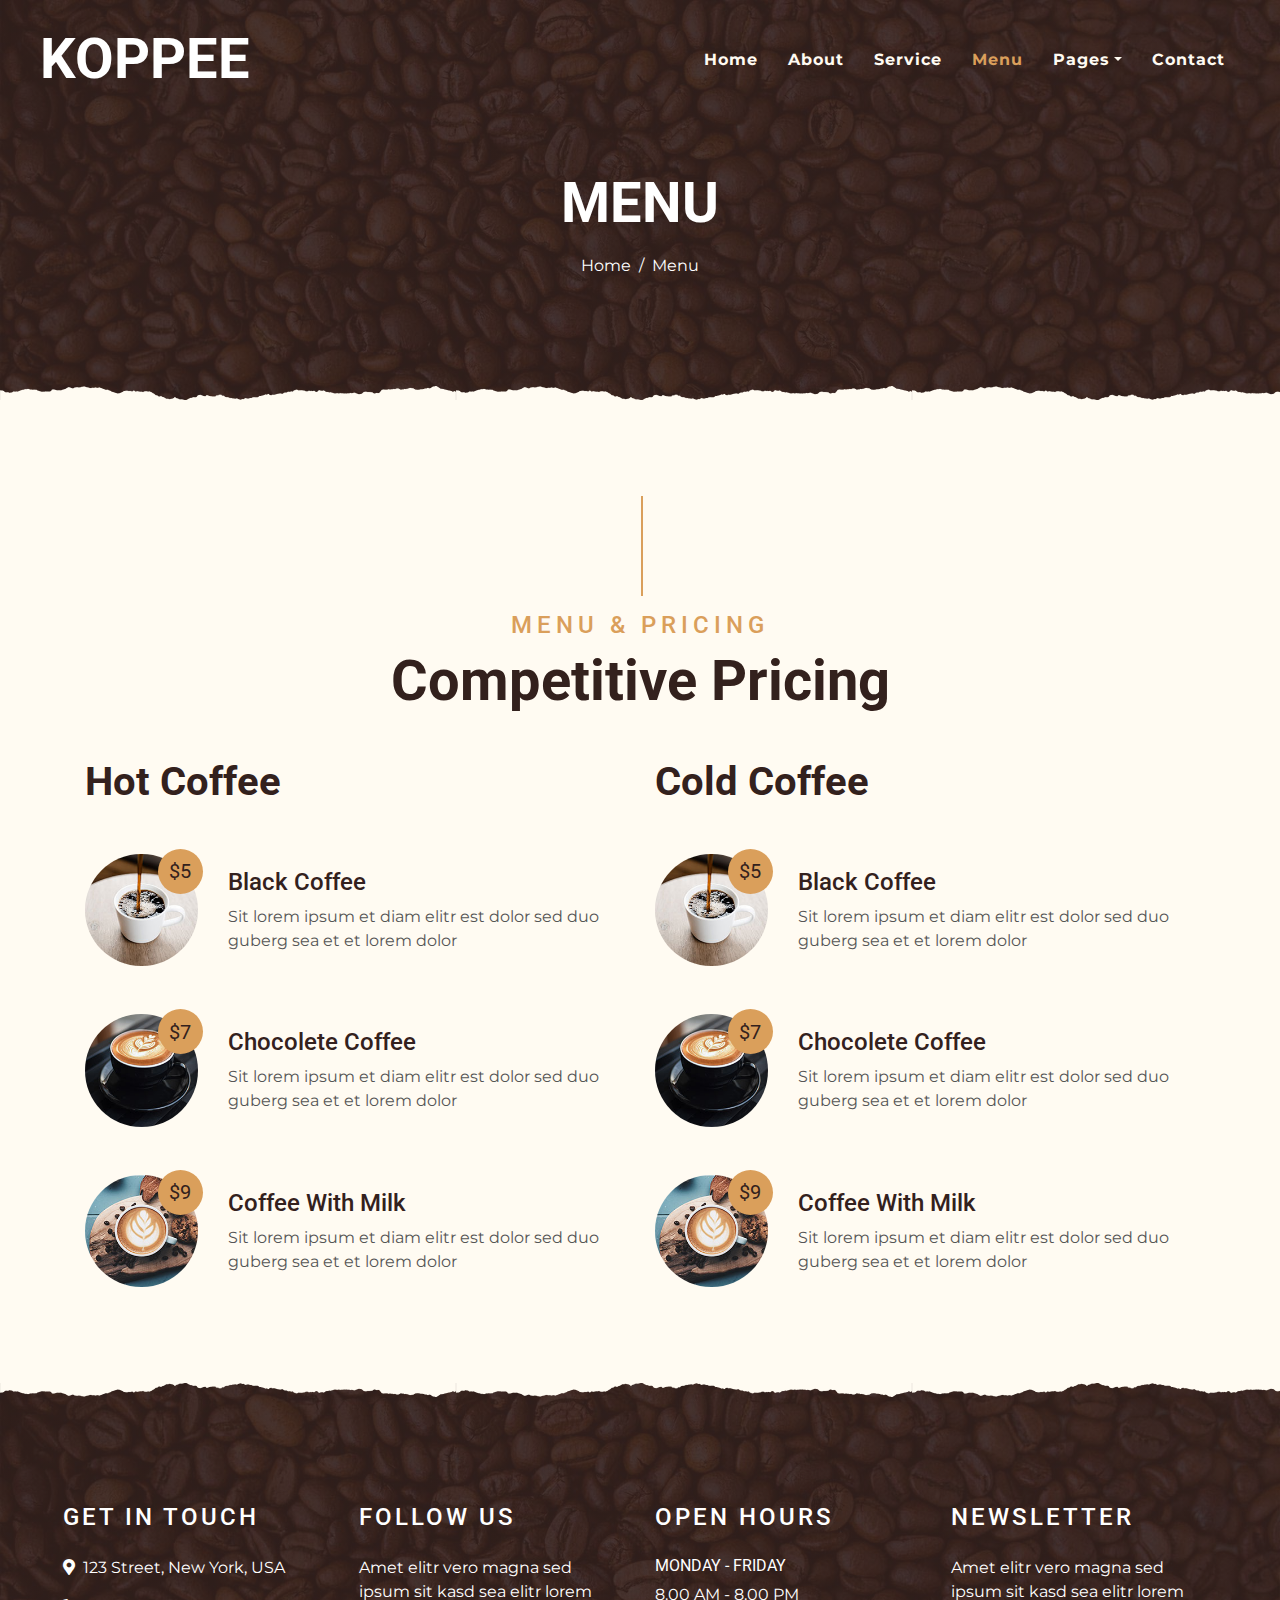
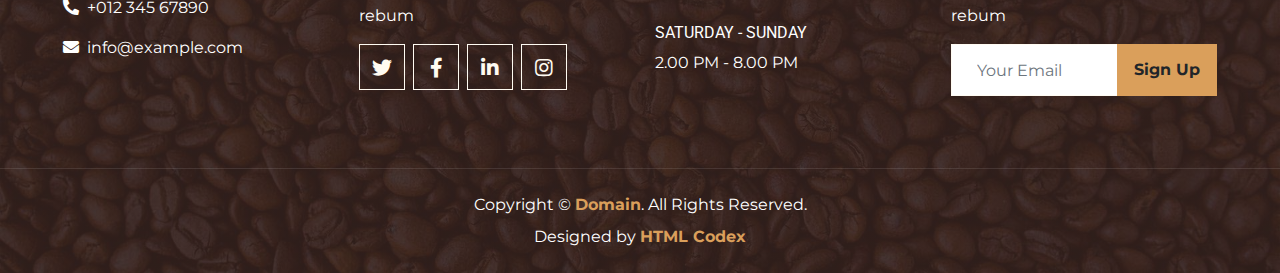
<file: menu.html>
<!DOCTYPE html>
<html lang="en">

<head>
    <meta charset="utf-8">
    <title>KOPPEE - Coffee Shop HTML Template</title>
    <meta content="width=device-width, initial-scale=1.0" name="viewport">
    <meta content="Free Website Template" name="keywords">
    <meta content="Free Website Template" name="description">

    <!-- Favicon -->
    <link href="img/favicon.ico" rel="icon">

    <!-- Google Font -->
    <link rel="preconnect" href="https://fonts.gstatic.com">
    <link href="https://fonts.googleapis.com/css2?family=Montserrat:wght@200;400&family=Roboto:wght@400;500;700&display=swap" rel="stylesheet"> 

    <!-- Font Awesome -->
    <link href="https://cdnjs.cloudflare.com/ajax/libs/font-awesome/5.10.0/css/all.min.css" rel="stylesheet">

    <!-- Libraries Stylesheet -->
    <link href="lib/owlcarousel/assets/owl.carousel.min.css" rel="stylesheet">
    <link href="lib/tempusdominus/css/tempusdominus-bootstrap-4.min.css" rel="stylesheet" />

    <!-- Customized Bootstrap Stylesheet -->
    <link href="css/style.min.css" rel="stylesheet">
</head>

<body>
    <!-- Navbar Start -->
    <div class="container-fluid p-0 nav-bar">
        <nav class="navbar navbar-expand-lg bg-none navbar-dark py-3">
            <a href="index.html" class="navbar-brand px-lg-4 m-0">
                <h1 class="m-0 display-4 text-uppercase text-white">KOPPEE</h1>
            </a>
            <button type="button" class="navbar-toggler" data-toggle="collapse" data-target="#navbarCollapse">
                <span class="navbar-toggler-icon"></span>
            </button>
            <div class="collapse navbar-collapse justify-content-between" id="navbarCollapse">
                <div class="navbar-nav ml-auto p-4">
                    <a href="index.html" class="nav-item nav-link">Home</a>
                    <a href="about.html" class="nav-item nav-link">About</a>
                    <a href="service.html" class="nav-item nav-link">Service</a>
                    <a href="menu.html" class="nav-item nav-link active">Menu</a>
                    <div class="nav-item dropdown">
                        <a href="#" class="nav-link dropdown-toggle" data-toggle="dropdown">Pages</a>
                        <div class="dropdown-menu text-capitalize">
                            <a href="reservation.html" class="dropdown-item">Reservation</a>
                            <a href="testimonial.html" class="dropdown-item">Testimonial</a>
                        </div>
                    </div>
                    <a href="contact.html" class="nav-item nav-link">Contact</a>
                </div>
            </div>
        </nav>
    </div>
    <!-- Navbar End -->


    <!-- Page Header Start -->
    <div class="container-fluid page-header mb-5 position-relative overlay-bottom">
        <div class="d-flex flex-column align-items-center justify-content-center pt-0 pt-lg-5" style="min-height: 400px">
            <h1 class="display-4 mb-3 mt-0 mt-lg-5 text-white text-uppercase">Menu</h1>
            <div class="d-inline-flex mb-lg-5">
                <p class="m-0 text-white"><a class="text-white" href="">Home</a></p>
                <p class="m-0 text-white px-2">/</p>
                <p class="m-0 text-white">Menu</p>
            </div>
        </div>
    </div>
    <!-- Page Header End -->


    <!-- Menu Start -->
    <div class="container-fluid pt-5">
        <div class="container">
            <div class="section-title">
                <h4 class="text-primary text-uppercase" style="letter-spacing: 5px;">Menu & Pricing</h4>
                <h1 class="display-4">Competitive Pricing</h1>
            </div>
            <div class="row">
                <div class="col-lg-6">
                    <h1 class="mb-5">Hot Coffee</h1>
                    <div class="row align-items-center mb-5">
                        <div class="col-4 col-sm-3">
                            <img class="w-100 rounded-circle mb-3 mb-sm-0" src="img/menu-1.jpg" alt="">
                            <h5 class="menu-price">$5</h5>
                        </div>
                        <div class="col-8 col-sm-9">
                            <h4>Black Coffee</h4>
                            <p class="m-0">Sit lorem ipsum et diam elitr est dolor sed duo guberg sea et et lorem dolor</p>
                        </div>
                    </div>
                    <div class="row align-items-center mb-5">
                        <div class="col-4 col-sm-3">
                            <img class="w-100 rounded-circle mb-3 mb-sm-0" src="img/menu-2.jpg" alt="">
                            <h5 class="menu-price">$7</h5>
                        </div>
                        <div class="col-8 col-sm-9">
                            <h4>Chocolete Coffee</h4>
                            <p class="m-0">Sit lorem ipsum et diam elitr est dolor sed duo guberg sea et et lorem dolor</p>
                        </div>
                    </div>
                    <div class="row align-items-center mb-5">
                        <div class="col-4 col-sm-3">
                            <img class="w-100 rounded-circle mb-3 mb-sm-0" src="img/menu-3.jpg" alt="">
                            <h5 class="menu-price">$9</h5>
                        </div>
                        <div class="col-8 col-sm-9">
                            <h4>Coffee With Milk</h4>
                            <p class="m-0">Sit lorem ipsum et diam elitr est dolor sed duo guberg sea et et lorem dolor</p>
                        </div>
                    </div>
                </div>
                <div class="col-lg-6">
                    <h1 class="mb-5">Cold Coffee</h1>
                    <div class="row align-items-center mb-5">
                        <div class="col-4 col-sm-3">
                            <img class="w-100 rounded-circle mb-3 mb-sm-0" src="img/menu-1.jpg" alt="">
                            <h5 class="menu-price">$5</h5>
                        </div>
                        <div class="col-8 col-sm-9">
                            <h4>Black Coffee</h4>
                            <p class="m-0">Sit lorem ipsum et diam elitr est dolor sed duo guberg sea et et lorem dolor</p>
                        </div>
                    </div>
                    <div class="row align-items-center mb-5">
                        <div class="col-4 col-sm-3">
                            <img class="w-100 rounded-circle mb-3 mb-sm-0" src="img/menu-2.jpg" alt="">
                            <h5 class="menu-price">$7</h5>
                        </div>
                        <div class="col-8 col-sm-9">
                            <h4>Chocolete Coffee</h4>
                            <p class="m-0">Sit lorem ipsum et diam elitr est dolor sed duo guberg sea et et lorem dolor</p>
                        </div>
                    </div>
                    <div class="row align-items-center mb-5">
                        <div class="col-4 col-sm-3">
                            <img class="w-100 rounded-circle mb-3 mb-sm-0" src="img/menu-3.jpg" alt="">
                            <h5 class="menu-price">$9</h5>
                        </div>
                        <div class="col-8 col-sm-9">
                            <h4>Coffee With Milk</h4>
                            <p class="m-0">Sit lorem ipsum et diam elitr est dolor sed duo guberg sea et et lorem dolor</p>
                        </div>
                    </div>
                </div>
            </div>
        </div>
    </div>
    <!-- Menu End -->


    <!-- Footer Start -->
    <div class="container-fluid footer text-white mt-5 pt-5 px-0 position-relative overlay-top">
        <div class="row mx-0 pt-5 px-sm-3 px-lg-5 mt-4">
            <div class="col-lg-3 col-md-6 mb-5">
                <h4 class="text-white text-uppercase mb-4" style="letter-spacing: 3px;">Get In Touch</h4>
                <p><i class="fa fa-map-marker-alt mr-2"></i>123 Street, New York, USA</p>
                <p><i class="fa fa-phone-alt mr-2"></i>+012 345 67890</p>
                <p class="m-0"><i class="fa fa-envelope mr-2"></i>info@example.com</p>
            </div>
            <div class="col-lg-3 col-md-6 mb-5">
                <h4 class="text-white text-uppercase mb-4" style="letter-spacing: 3px;">Follow Us</h4>
                <p>Amet elitr vero magna sed ipsum sit kasd sea elitr lorem rebum</p>
                <div class="d-flex justify-content-start">
                    <a class="btn btn-lg btn-outline-light btn-lg-square mr-2" href="#"><i class="fab fa-twitter"></i></a>
                    <a class="btn btn-lg btn-outline-light btn-lg-square mr-2" href="#"><i class="fab fa-facebook-f"></i></a>
                    <a class="btn btn-lg btn-outline-light btn-lg-square mr-2" href="#"><i class="fab fa-linkedin-in"></i></a>
                    <a class="btn btn-lg btn-outline-light btn-lg-square" href="#"><i class="fab fa-instagram"></i></a>
                </div>
            </div>
            <div class="col-lg-3 col-md-6 mb-5">
                <h4 class="text-white text-uppercase mb-4" style="letter-spacing: 3px;">Open Hours</h4>
                <div>
                    <h6 class="text-white text-uppercase">Monday - Friday</h6>
                    <p>8.00 AM - 8.00 PM</p>
                    <h6 class="text-white text-uppercase">Saturday - Sunday</h6>
                    <p>2.00 PM - 8.00 PM</p>
                </div>
            </div>
            <div class="col-lg-3 col-md-6 mb-5">
                <h4 class="text-white text-uppercase mb-4" style="letter-spacing: 3px;">Newsletter</h4>
                <p>Amet elitr vero magna sed ipsum sit kasd sea elitr lorem rebum</p>
                <div class="w-100">
                    <div class="input-group">
                        <input type="text" class="form-control border-light" style="padding: 25px;" placeholder="Your Email">
                        <div class="input-group-append">
                            <button class="btn btn-primary font-weight-bold px-3">Sign Up</button>
                        </div>
                    </div>
                </div>
            </div>
        </div>
        <div class="container-fluid text-center text-white border-top mt-4 py-4 px-sm-3 px-md-5" style="border-color: rgba(256, 256, 256, .1) !important;">
            <p class="mb-2 text-white">Copyright &copy; <a class="font-weight-bold" href="#">Domain</a>. All Rights Reserved.</a></p>
            <p class="m-0 text-white">Designed by <a class="font-weight-bold" href="https://htmlcodex.com">HTML Codex</a></p>
        </div>
    </div>
    <!-- Footer End -->


    <!-- Back to Top -->
    <a href="#" class="btn btn-lg btn-primary btn-lg-square back-to-top"><i class="fa fa-angle-double-up"></i></a>


    <!-- JavaScript Libraries -->
    <script src="https://code.jquery.com/jquery-3.4.1.min.js"></script>
    <script src="https://stackpath.bootstrapcdn.com/bootstrap/4.4.1/js/bootstrap.bundle.min.js"></script>
    <script src="lib/easing/easing.min.js"></script>
    <script src="lib/waypoints/waypoints.min.js"></script>
    <script src="lib/owlcarousel/owl.carousel.min.js"></script>
    <script src="lib/tempusdominus/js/moment.min.js"></script>
    <script src="lib/tempusdominus/js/moment-timezone.min.js"></script>
    <script src="lib/tempusdominus/js/tempusdominus-bootstrap-4.min.js"></script>

    <!-- Contact Javascript File -->
    <script src="mail/jqBootstrapValidation.min.js"></script>
    <script src="mail/contact.js"></script>

    <!-- Template Javascript -->
    <script src="js/main.js"></script>
</body>

</html>
</file>
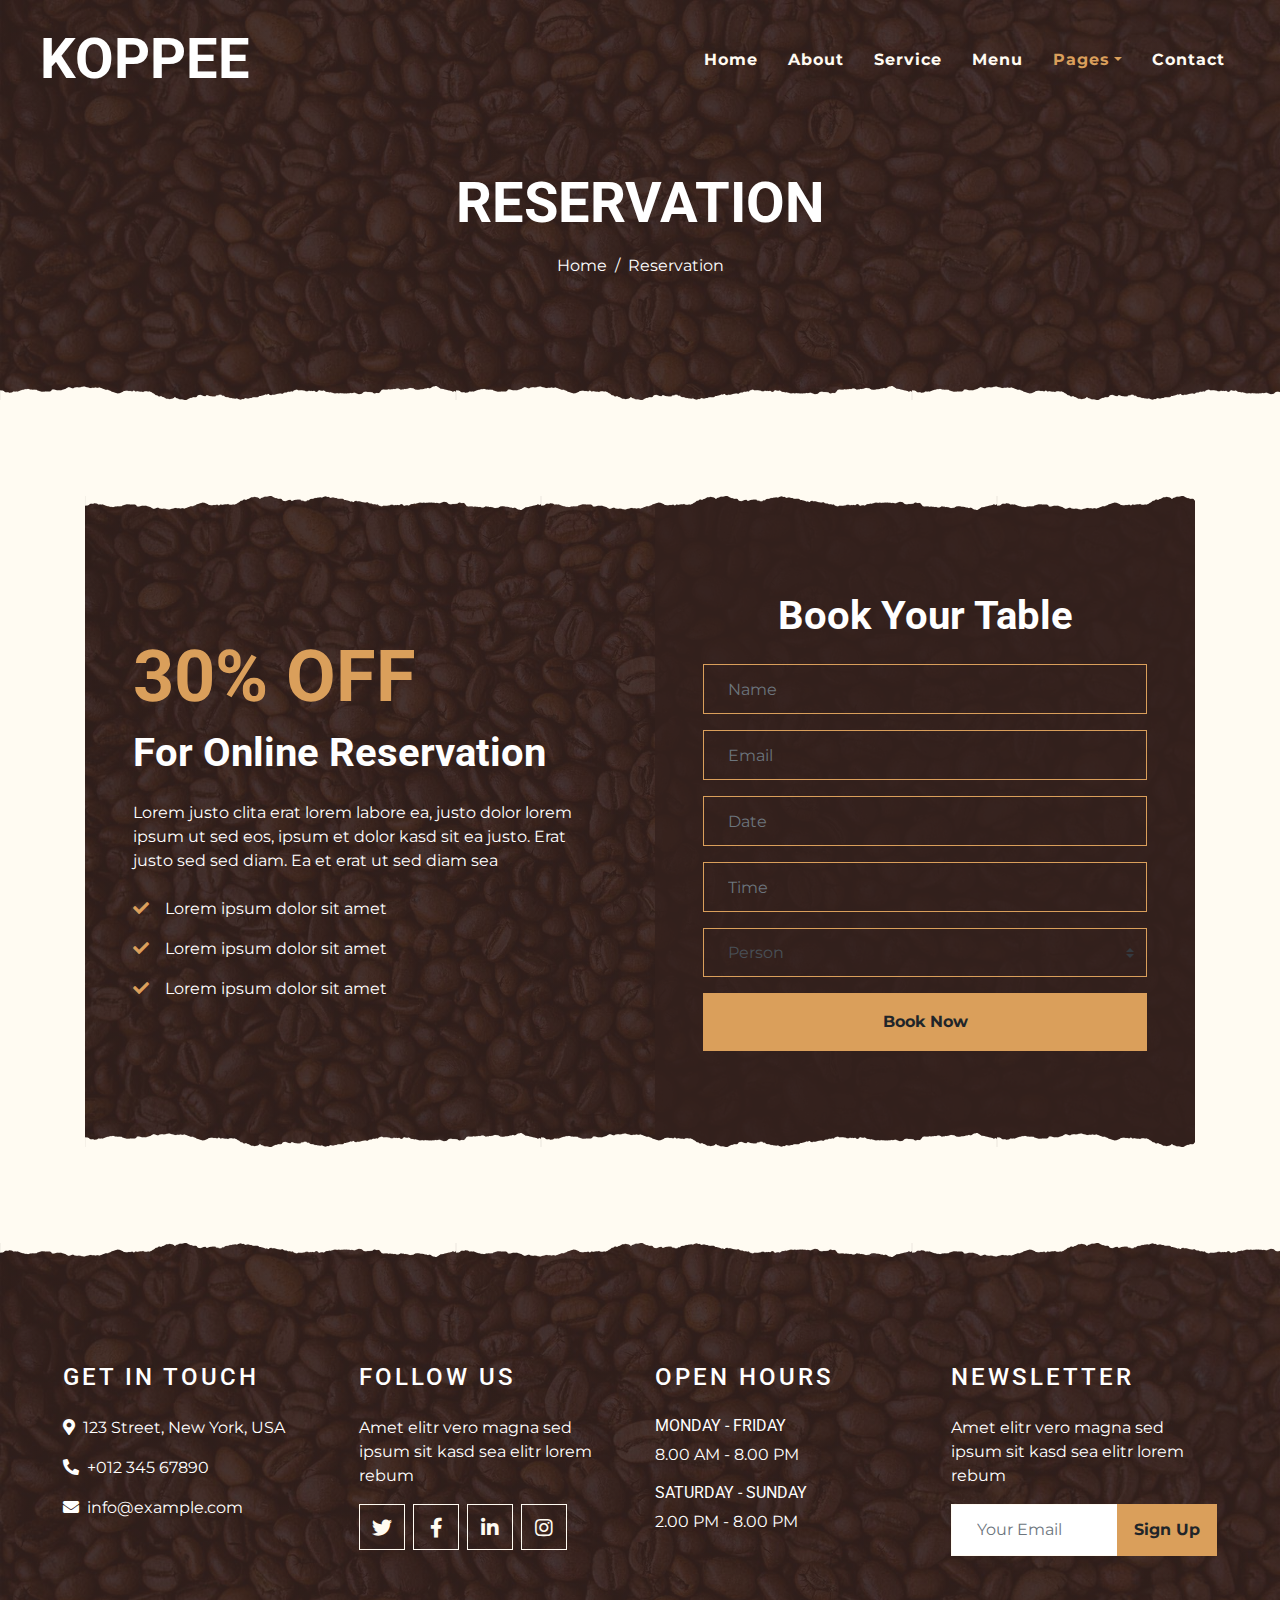
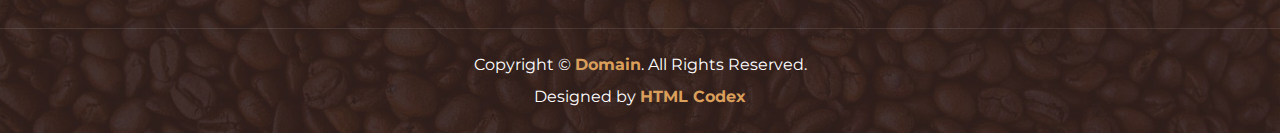
<file: reservation.html>
<!DOCTYPE html>
<html lang="en">

<head>
    <meta charset="utf-8">
    <title>KOPPEE - Coffee Shop HTML Template</title>
    <meta content="width=device-width, initial-scale=1.0" name="viewport">
    <meta content="Free Website Template" name="keywords">
    <meta content="Free Website Template" name="description">

    <!-- Favicon -->
    <link href="img/favicon.ico" rel="icon">

    <!-- Google Font -->
    <link rel="preconnect" href="https://fonts.gstatic.com">
    <link href="https://fonts.googleapis.com/css2?family=Montserrat:wght@200;400&family=Roboto:wght@400;500;700&display=swap" rel="stylesheet"> 

    <!-- Font Awesome -->
    <link href="https://cdnjs.cloudflare.com/ajax/libs/font-awesome/5.10.0/css/all.min.css" rel="stylesheet">

    <!-- Libraries Stylesheet -->
    <link href="lib/owlcarousel/assets/owl.carousel.min.css" rel="stylesheet">
    <link href="lib/tempusdominus/css/tempusdominus-bootstrap-4.min.css" rel="stylesheet" />

    <!-- Customized Bootstrap Stylesheet -->
    <link href="css/style.min.css" rel="stylesheet">
</head>

<body>
    <!-- Navbar Start -->
    <div class="container-fluid p-0 nav-bar">
        <nav class="navbar navbar-expand-lg bg-none navbar-dark py-3">
            <a href="index.html" class="navbar-brand px-lg-4 m-0">
                <h1 class="m-0 display-4 text-uppercase text-white">KOPPEE</h1>
            </a>
            <button type="button" class="navbar-toggler" data-toggle="collapse" data-target="#navbarCollapse">
                <span class="navbar-toggler-icon"></span>
            </button>
            <div class="collapse navbar-collapse justify-content-between" id="navbarCollapse">
                <div class="navbar-nav ml-auto p-4">
                    <a href="index.html" class="nav-item nav-link">Home</a>
                    <a href="about.html" class="nav-item nav-link">About</a>
                    <a href="service.html" class="nav-item nav-link">Service</a>
                    <a href="menu.html" class="nav-item nav-link">Menu</a>
                    <div class="nav-item dropdown">
                        <a href="#" class="nav-link dropdown-toggle active" data-toggle="dropdown">Pages</a>
                        <div class="dropdown-menu text-capitalize">
                            <a href="reservation.html" class="dropdown-item active">Reservation</a>
                            <a href="testimonial.html" class="dropdown-item">Testimonial</a>
                        </div>
                    </div>
                    <a href="contact.html" class="nav-item nav-link">Contact</a>
                </div>
            </div>
        </nav>
    </div>
    <!-- Navbar End -->


    <!-- Page Header Start -->
    <div class="container-fluid page-header mb-5 position-relative overlay-bottom">
        <div class="d-flex flex-column align-items-center justify-content-center pt-0 pt-lg-5" style="min-height: 400px">
            <h1 class="display-4 mb-3 mt-0 mt-lg-5 text-white text-uppercase">Reservation</h1>
            <div class="d-inline-flex mb-lg-5">
                <p class="m-0 text-white"><a class="text-white" href="">Home</a></p>
                <p class="m-0 text-white px-2">/</p>
                <p class="m-0 text-white">Reservation</p>
            </div>
        </div>
    </div>
    <!-- Page Header End -->


    <!-- Reservation Start -->
    <div class="container-fluid py-5">
        <div class="container">
            <div class="reservation position-relative overlay-top overlay-bottom">
                <div class="row align-items-center">
                    <div class="col-lg-6 my-5 my-lg-0">
                        <div class="p-5">
                            <div class="mb-4">
                                <h1 class="display-3 text-primary">30% OFF</h1>
                                <h1 class="text-white">For Online Reservation</h1>
                            </div>
                            <p class="text-white">Lorem justo clita erat lorem labore ea, justo dolor lorem ipsum ut sed eos,
                                ipsum et dolor kasd sit ea justo. Erat justo sed sed diam. Ea et erat ut sed diam sea</p>
                            <ul class="list-inline text-white m-0">
                                <li class="py-2"><i class="fa fa-check text-primary mr-3"></i>Lorem ipsum dolor sit amet</li>
                                <li class="py-2"><i class="fa fa-check text-primary mr-3"></i>Lorem ipsum dolor sit amet</li>
                                <li class="py-2"><i class="fa fa-check text-primary mr-3"></i>Lorem ipsum dolor sit amet</li>
                            </ul>
                        </div>
                    </div>
                    <div class="col-lg-6">
                        <div class="text-center p-5" style="background: rgba(51, 33, 29, .8);">
                            <h1 class="text-white mb-4 mt-5">Book Your Table</h1>
                            <form class="mb-5">
                                <div class="form-group">
                                    <input type="text" class="form-control bg-transparent border-primary p-4" placeholder="Name"
                                        required="required" />
                                </div>
                                <div class="form-group">
                                    <input type="email" class="form-control bg-transparent border-primary p-4" placeholder="Email"
                                        required="required" />
                                </div>
                                <div class="form-group">
                                    <div class="date" id="date" data-target-input="nearest">
                                        <input type="text" class="form-control bg-transparent border-primary p-4 datetimepicker-input" placeholder="Date" data-target="#date" data-toggle="datetimepicker"/>
                                    </div>
                                </div>
                                <div class="form-group">
                                    <div class="time" id="time" data-target-input="nearest">
                                        <input type="text" class="form-control bg-transparent border-primary p-4 datetimepicker-input" placeholder="Time" data-target="#time" data-toggle="datetimepicker"/>
                                    </div>
                                </div>
                                <div class="form-group">
                                    <select class="custom-select bg-transparent border-primary px-4" style="height: 49px;">
                                        <option selected>Person</option>
                                        <option value="1">Person 1</option>
                                        <option value="2">Person 2</option>
                                        <option value="3">Person 3</option>
                                        <option value="3">Person 4</option>
                                    </select>
                                </div>
                                
                                <div>
                                    <button class="btn btn-primary btn-block font-weight-bold py-3" type="submit">Book Now</button>
                                </div>
                            </form>
                        </div>
                    </div>
                </div>
            </div>
        </div>
    </div>
    <!-- Reservation End -->


    <!-- Footer Start -->
    <div class="container-fluid footer text-white mt-5 pt-5 px-0 position-relative overlay-top">
        <div class="row mx-0 pt-5 px-sm-3 px-lg-5 mt-4">
            <div class="col-lg-3 col-md-6 mb-5">
                <h4 class="text-white text-uppercase mb-4" style="letter-spacing: 3px;">Get In Touch</h4>
                <p><i class="fa fa-map-marker-alt mr-2"></i>123 Street, New York, USA</p>
                <p><i class="fa fa-phone-alt mr-2"></i>+012 345 67890</p>
                <p class="m-0"><i class="fa fa-envelope mr-2"></i>info@example.com</p>
            </div>
            <div class="col-lg-3 col-md-6 mb-5">
                <h4 class="text-white text-uppercase mb-4" style="letter-spacing: 3px;">Follow Us</h4>
                <p>Amet elitr vero magna sed ipsum sit kasd sea elitr lorem rebum</p>
                <div class="d-flex justify-content-start">
                    <a class="btn btn-lg btn-outline-light btn-lg-square mr-2" href="#"><i class="fab fa-twitter"></i></a>
                    <a class="btn btn-lg btn-outline-light btn-lg-square mr-2" href="#"><i class="fab fa-facebook-f"></i></a>
                    <a class="btn btn-lg btn-outline-light btn-lg-square mr-2" href="#"><i class="fab fa-linkedin-in"></i></a>
                    <a class="btn btn-lg btn-outline-light btn-lg-square" href="#"><i class="fab fa-instagram"></i></a>
                </div>
            </div>
            <div class="col-lg-3 col-md-6 mb-5">
                <h4 class="text-white text-uppercase mb-4" style="letter-spacing: 3px;">Open Hours</h4>
                <div>
                    <h6 class="text-white text-uppercase">Monday - Friday</h6>
                    <p>8.00 AM - 8.00 PM</p>
                    <h6 class="text-white text-uppercase">Saturday - Sunday</h6>
                    <p>2.00 PM - 8.00 PM</p>
                </div>
            </div>
            <div class="col-lg-3 col-md-6 mb-5">
                <h4 class="text-white text-uppercase mb-4" style="letter-spacing: 3px;">Newsletter</h4>
                <p>Amet elitr vero magna sed ipsum sit kasd sea elitr lorem rebum</p>
                <div class="w-100">
                    <div class="input-group">
                        <input type="text" class="form-control border-light" style="padding: 25px;" placeholder="Your Email">
                        <div class="input-group-append">
                            <button class="btn btn-primary font-weight-bold px-3">Sign Up</button>
                        </div>
                    </div>
                </div>
            </div>
        </div>
        <div class="container-fluid text-center text-white border-top mt-4 py-4 px-sm-3 px-md-5" style="border-color: rgba(256, 256, 256, .1) !important;">
            <p class="mb-2 text-white">Copyright &copy; <a class="font-weight-bold" href="#">Domain</a>. All Rights Reserved.</a></p>
            <p class="m-0 text-white">Designed by <a class="font-weight-bold" href="https://htmlcodex.com">HTML Codex</a></p>
        </div>
    </div>
    <!-- Footer End -->


    <!-- Back to Top -->
    <a href="#" class="btn btn-lg btn-primary btn-lg-square back-to-top"><i class="fa fa-angle-double-up"></i></a>


    <!-- JavaScript Libraries -->
    <script src="https://code.jquery.com/jquery-3.4.1.min.js"></script>
    <script src="https://stackpath.bootstrapcdn.com/bootstrap/4.4.1/js/bootstrap.bundle.min.js"></script>
    <script src="lib/easing/easing.min.js"></script>
    <script src="lib/waypoints/waypoints.min.js"></script>
    <script src="lib/owlcarousel/owl.carousel.min.js"></script>
    <script src="lib/tempusdominus/js/moment.min.js"></script>
    <script src="lib/tempusdominus/js/moment-timezone.min.js"></script>
    <script src="lib/tempusdominus/js/tempusdominus-bootstrap-4.min.js"></script>

    <!-- Contact Javascript File -->
    <script src="mail/jqBootstrapValidation.min.js"></script>
    <script src="mail/contact.js"></script>

    <!-- Template Javascript -->
    <script src="js/main.js"></script>
</body>

</html>
</file>
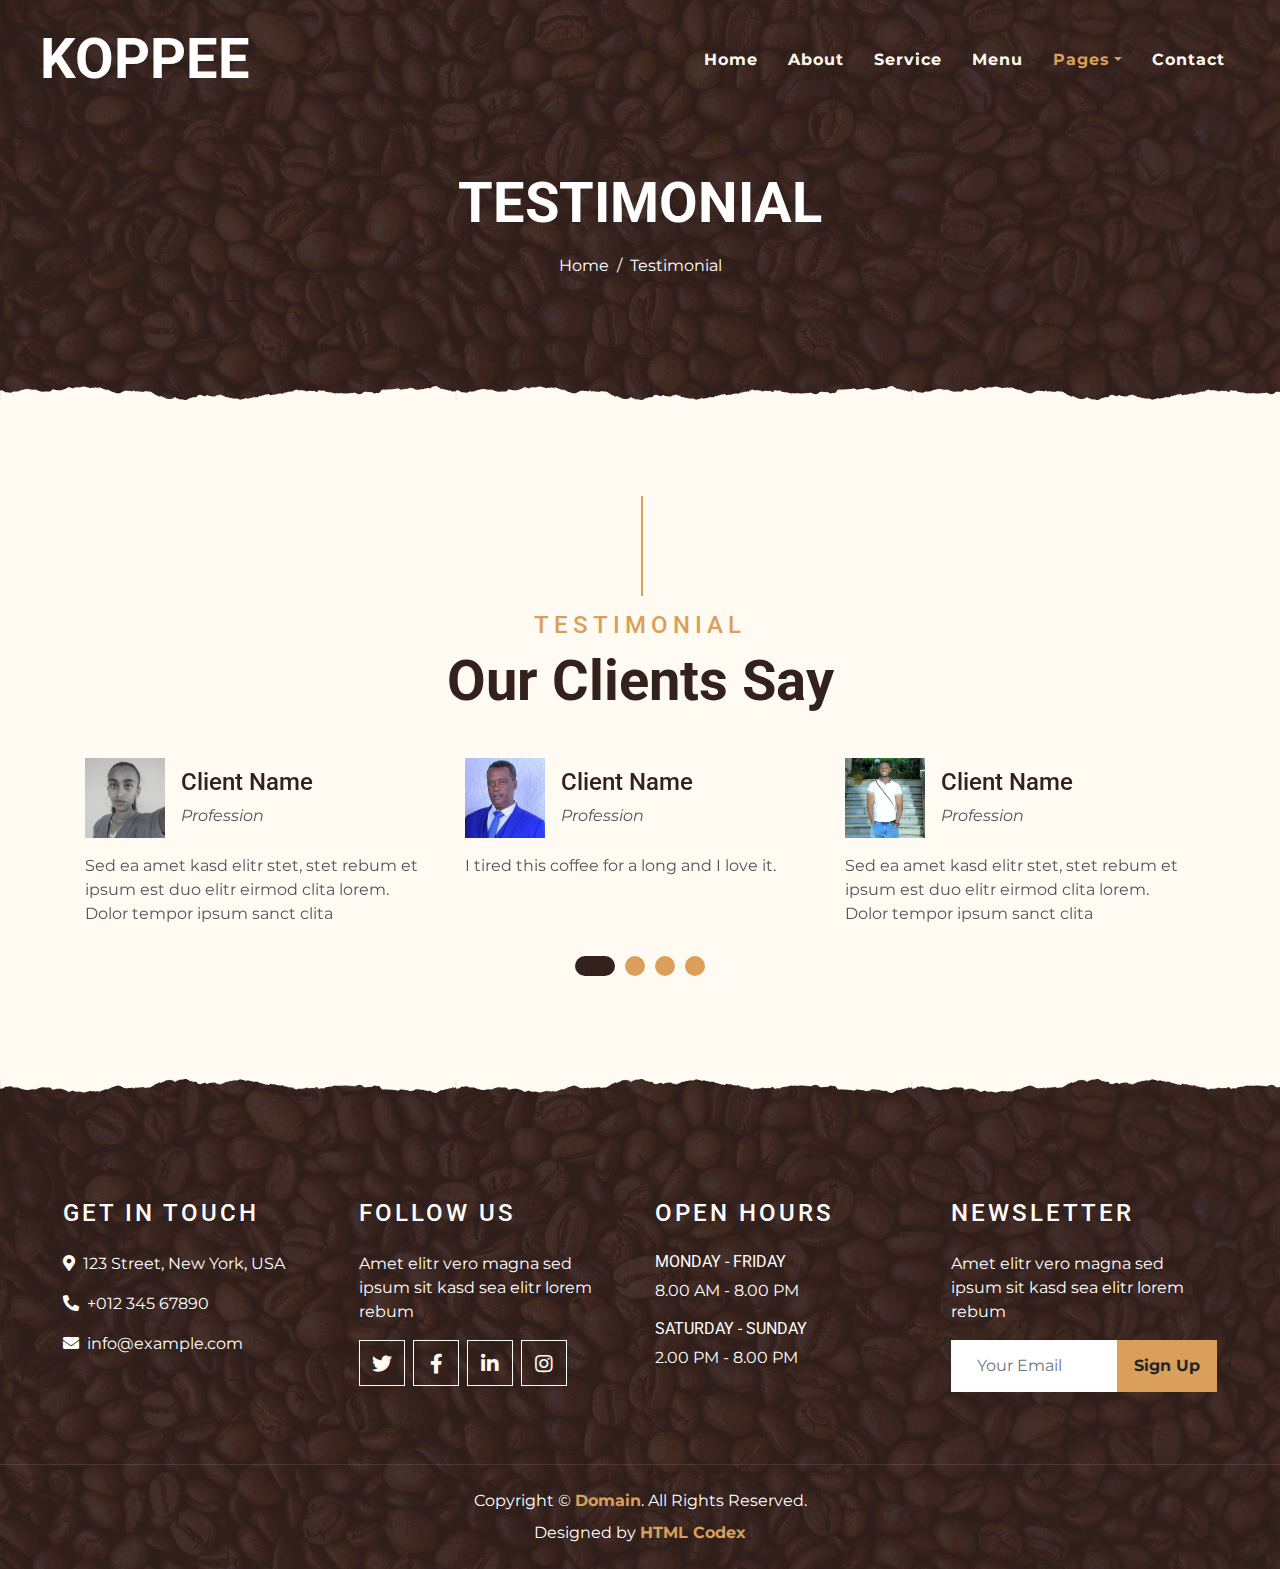
<file: testimonial.html>
<!DOCTYPE html>
<html lang="en">

<head>
    <meta charset="utf-8">
    <title>KOPPEE - Coffee Shop HTML Template</title>
    <meta content="width=device-width, initial-scale=1.0" name="viewport">
    <meta content="Free Website Template" name="keywords">
    <meta content="Free Website Template" name="description">

    <!-- Favicon -->
    <link href="img/favicon.ico" rel="icon">

    <!-- Google Font -->
    <link rel="preconnect" href="https://fonts.gstatic.com">
    <link href="https://fonts.googleapis.com/css2?family=Montserrat:wght@200;400&family=Roboto:wght@400;500;700&display=swap" rel="stylesheet"> 

    <!-- Font Awesome -->
    <link href="https://cdnjs.cloudflare.com/ajax/libs/font-awesome/5.10.0/css/all.min.css" rel="stylesheet">

    <!-- Libraries Stylesheet -->
    <link href="lib/owlcarousel/assets/owl.carousel.min.css" rel="stylesheet">
    <link href="lib/tempusdominus/css/tempusdominus-bootstrap-4.min.css" rel="stylesheet" />

    <!-- Customized Bootstrap Stylesheet -->
    <link href="css/style.min.css" rel="stylesheet">
</head>

<body>
    <!-- Navbar Start -->
    <div class="container-fluid p-0 nav-bar">
        <nav class="navbar navbar-expand-lg bg-none navbar-dark py-3">
            <a href="index.html" class="navbar-brand px-lg-4 m-0">
                <h1 class="m-0 display-4 text-uppercase text-white">KOPPEE</h1>
            </a>
            <button type="button" class="navbar-toggler" data-toggle="collapse" data-target="#navbarCollapse">
                <span class="navbar-toggler-icon"></span>
            </button>
            <div class="collapse navbar-collapse justify-content-between" id="navbarCollapse">
                <div class="navbar-nav ml-auto p-4">
                    <a href="index.html" class="nav-item nav-link">Home</a>
                    <a href="about.html" class="nav-item nav-link">About</a>
                    <a href="service.html" class="nav-item nav-link">Service</a>
                    <a href="menu.html" class="nav-item nav-link">Menu</a>
                    <div class="nav-item dropdown">
                        <a href="#" class="nav-link dropdown-toggle active" data-toggle="dropdown">Pages</a>
                        <div class="dropdown-menu text-capitalize">
                            <a href="reservation.html" class="dropdown-item">Reservation</a>
                            <a href="testimonial.html" class="dropdown-item active">Testimonial</a>
                        </div>
                    </div>
                    <a href="contact.html" class="nav-item nav-link">Contact</a>
                </div>
            </div>
        </nav>
    </div>
    <!-- Navbar End -->


    <!-- Page Header Start -->
    <div class="container-fluid page-header mb-5 position-relative overlay-bottom">
        <div class="d-flex flex-column align-items-center justify-content-center pt-0 pt-lg-5" style="min-height: 400px">
            <h1 class="display-4 mb-3 mt-0 mt-lg-5 text-white text-uppercase">Testimonial</h1>
            <div class="d-inline-flex mb-lg-5">
                <p class="m-0 text-white"><a class="text-white" href="">Home</a></p>
                <p class="m-0 text-white px-2">/</p>
                <p class="m-0 text-white">Testimonial</p>
            </div>
        </div>
    </div>
    <!-- Page Header End -->


    <!-- Testimonial Start -->
    <div class="container-fluid py-5">
        <div class="container">
            <div class="section-title">
                <h4 class="text-primary text-uppercase" style="letter-spacing: 5px;">Testimonial</h4>
                <h1 class="display-4">Our Clients Say</h1>
            </div>
            <div class="owl-carousel testimonial-carousel">
                <div class="testimonial-item">
                    <div class="d-flex align-items-center mb-3">
                        <img class="img-fluid" src="img/testimonial-1.jpg" alt="">
                        <div class="ml-3">
                            <h4>Client Name</h4>
                            <i>Profession</i>
                        </div>
                    </div>
                    <p class="m-0"> I tired this coffee for a long and I love it.       </div>
                <div class="testimonial-item">
                    <div class="d-flex align-items-center mb-3">
                        <img class="img-fluid" src="img/testimonial-2.jpg" alt="">
                        <div class="ml-3">
                            <h4>Client Name</h4>
                            <i>Profession</i>
                        </div>
                    </div>
                    <p class="m-0">Sed ea amet kasd elitr stet, stet rebum et ipsum est duo elitr eirmod clita lorem. Dolor tempor ipsum sanct clita</p>
                </div>
                <div class="testimonial-item">
                    <div class="d-flex align-items-center mb-3">
                        <img class="img-fluid" src="img/testimonial-3.jpg" alt="">
                        <div class="ml-3">
                            <h4>Client Name</h4>
                            <i>Profession</i>
                        </div>
                    </div>
                    <p class="m-0">Sed ea amet kasd elitr stet, stet rebum et ipsum est duo elitr eirmod clita lorem. Dolor tempor ipsum sanct clita</p>
                </div>
                <div class="testimonial-item">
                    <div class="d-flex align-items-center mb-3">
                        <img class="img-fluid" src="img/testimonial-4.jpg" alt="">
                        <div class="ml-3">
                            <h4>Client Name</h4>
                            <i>Profession</i>
                        </div>
                    </div>
                    <p class="m-0">Sed ea amet kasd elitr stet, stet rebum et ipsum est duo elitr eirmod clita lorem. Dolor tempor ipsum sanct clita</p>
                </div>
            </div>
        </div>
    </div>
    <!-- Testimonial End -->


    <!-- Footer Start -->
    <div class="container-fluid footer text-white mt-5 pt-5 px-0 position-relative overlay-top">
        <div class="row mx-0 pt-5 px-sm-3 px-lg-5 mt-4">
            <div class="col-lg-3 col-md-6 mb-5">
                <h4 class="text-white text-uppercase mb-4" style="letter-spacing: 3px;">Get In Touch</h4>
                <p><i class="fa fa-map-marker-alt mr-2"></i>123 Street, New York, USA</p>
                <p><i class="fa fa-phone-alt mr-2"></i>+012 345 67890</p>
                <p class="m-0"><i class="fa fa-envelope mr-2"></i>info@example.com</p>
            </div>
            <div class="col-lg-3 col-md-6 mb-5">
                <h4 class="text-white text-uppercase mb-4" style="letter-spacing: 3px;">Follow Us</h4>
                <p>Amet elitr vero magna sed ipsum sit kasd sea elitr lorem rebum</p>
                <div class="d-flex justify-content-start">
                    <a class="btn btn-lg btn-outline-light btn-lg-square mr-2" href="#"><i class="fab fa-twitter"></i></a>
                    <a class="btn btn-lg btn-outline-light btn-lg-square mr-2" href="#"><i class="fab fa-facebook-f"></i></a>
                    <a class="btn btn-lg btn-outline-light btn-lg-square mr-2" href="#"><i class="fab fa-linkedin-in"></i></a>
                    <a class="btn btn-lg btn-outline-light btn-lg-square" href="#"><i class="fab fa-instagram"></i></a>
                </div>
            </div>
            <div class="col-lg-3 col-md-6 mb-5">
                <h4 class="text-white text-uppercase mb-4" style="letter-spacing: 3px;">Open Hours</h4>
                <div>
                    <h6 class="text-white text-uppercase">Monday - Friday</h6>
                    <p>8.00 AM - 8.00 PM</p>
                    <h6 class="text-white text-uppercase">Saturday - Sunday</h6>
                    <p>2.00 PM - 8.00 PM</p>
                </div>
            </div>
            <div class="col-lg-3 col-md-6 mb-5">
                <h4 class="text-white text-uppercase mb-4" style="letter-spacing: 3px;">Newsletter</h4>
                <p>Amet elitr vero magna sed ipsum sit kasd sea elitr lorem rebum</p>
                <div class="w-100">
                    <div class="input-group">
                        <input type="text" class="form-control border-light" style="padding: 25px;" placeholder="Your Email">
                        <div class="input-group-append">
                            <button class="btn btn-primary font-weight-bold px-3">Sign Up</button>
                        </div>
                    </div>
                </div>
            </div>
        </div>
        <div class="container-fluid text-center text-white border-top mt-4 py-4 px-sm-3 px-md-5" style="border-color: rgba(256, 256, 256, .1) !important;">
            <p class="mb-2 text-white">Copyright &copy; <a class="font-weight-bold" href="#">Domain</a>. All Rights Reserved.</a></p>
            <p class="m-0 text-white">Designed by <a class="font-weight-bold" href="https://htmlcodex.com">HTML Codex</a></p>
        </div>
    </div>
    <!-- Footer End -->


    <!-- Back to Top -->
    <a href="#" class="btn btn-lg btn-primary btn-lg-square back-to-top"><i class="fa fa-angle-double-up"></i></a>


    <!-- JavaScript Libraries -->
    <script src="https://code.jquery.com/jquery-3.4.1.min.js"></script>
    <script src="https://stackpath.bootstrapcdn.com/bootstrap/4.4.1/js/bootstrap.bundle.min.js"></script>
    <script src="lib/easing/easing.min.js"></script>
    <script src="lib/waypoints/waypoints.min.js"></script>
    <script src="lib/owlcarousel/owl.carousel.min.js"></script>
    <script src="lib/tempusdominus/js/moment.min.js"></script>
    <script src="lib/tempusdominus/js/moment-timezone.min.js"></script>
    <script src="lib/tempusdominus/js/tempusdominus-bootstrap-4.min.js"></script>

    <!-- Contact Javascript File -->
    <script src="mail/jqBootstrapValidation.min.js"></script>
    <script src="mail/contact.js"></script>

    <!-- Template Javascript -->
    <script src="js/main.js"></script>
</body>

</html>
</file>
